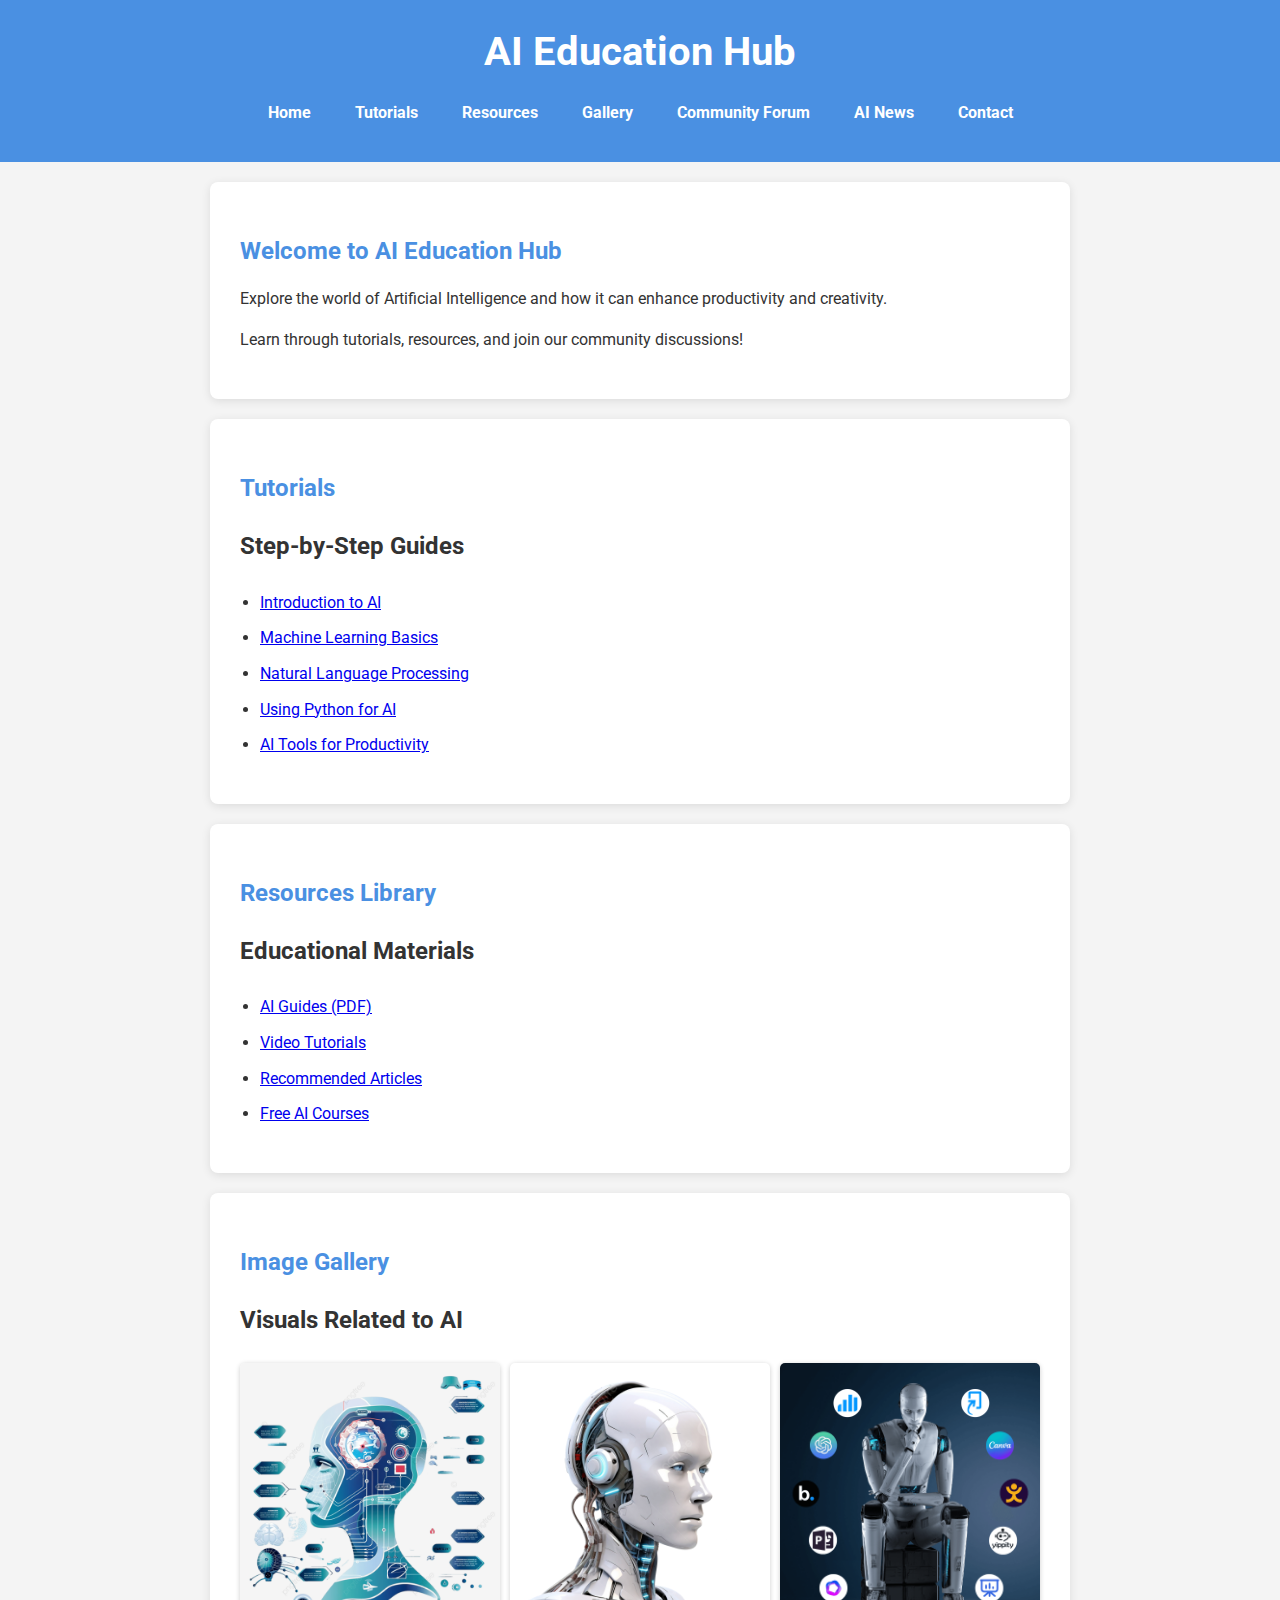
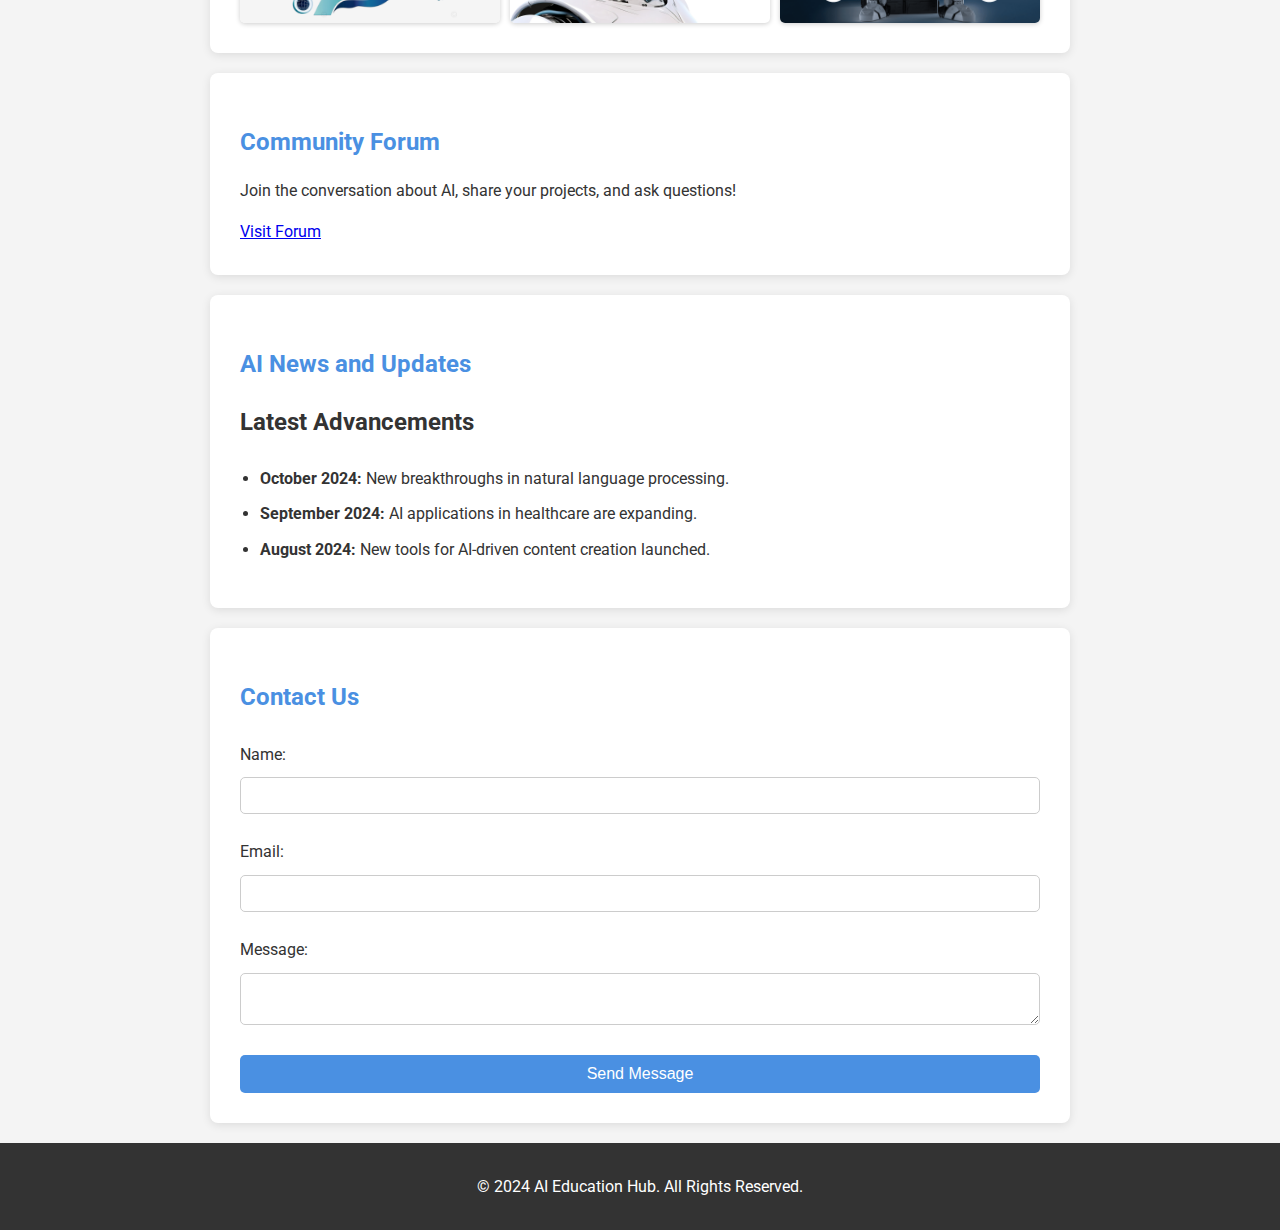
<file: index.html>
<!DOCTYPE html>
<html lang="en">
<head>
    <meta charset="UTF-8">
    <meta name="viewport" content="width=device-width, initial-scale=1.0">
    <title>AI Education Hub</title>
    <link rel="stylesheet" href="styles.css">
    <link rel="manifest" href="manifest.json">

    <link href="https://fonts.googleapis.com/css2?family=Roboto:wght@400;700&display=swap" rel="stylesheet">
</head>
<body>
    <header>
        <h1>AI Education Hub</h1>
        <nav>
            <ul>
                <li><a href="#home">Home</a></li>
                <li><a href="#tutorials">Tutorials</a></li>
                <li><a href="#resources">Resources</a></li>
                <li><a href="#gallery">Gallery</a></li>
                <li><a href="#forum">Community Forum</a></li>
                <li><a href="#news">AI News</a></li>
                <li><a href="#contact">Contact</a></li>
            </ul>
        </nav>
    </header>

    <section id="home">
        <h2>Welcome to AI Education Hub</h2>
        <p>Explore the world of Artificial Intelligence and how it can enhance productivity and creativity.</p>
        <p>Learn through tutorials, resources, and join our community discussions!</p>
    </section>

    <section id="tutorials">
        <h2>Tutorials</h2>
        <h3>Step-by-Step Guides</h3>
        <ul>
            <li><a href="Tutorials/introduction-to-ai.pdf">Introduction to AI</a></li>
            <li><a href="Tutorials/machine_learning_tutorial.pdf">Machine Learning Basics</a></li>
            <li><a href="Tutorials/Natural_Language_Processing.pdf">Natural Language Processing</a></li>
            <li><a href="Tutorials/aipython.pdf">Using Python for AI</a></li>
            <li><a href="Tutorials/ai-tools.pdf">AI Tools for Productivity</a></li>
        </ul>
    </section>

    <section id="resources">
        <h2>Resources Library</h2>
        <h3>Educational Materials</h3>
        <ul>
            <li><a href="#">AI Guides (PDF)</a></li>
            <li><a href="https://www.youtube.com/playlist?list=PL9ooVrP1hQOGHNaCT7_fwe9AabjZI1RjI">Video Tutorials</a></li>
            <li><a href="https://www.linkedin.com/pulse/10-most-interesting-articles-ai-may-31-2024-eric-porres-eykre/">Recommended Articles</a></li>
            <li><a href="https://www.classcentral.com/subject/ai">Free AI Courses</a></li>
        </ul>
    </section>

    <section id="gallery">
        <h2>Image Gallery</h2>
        <h3>Visuals Related to AI</h3>
        <div class="gallery-grid">
            <img src="images/infographic.png" alt="AI Infographic">
            <img src="images/ai-artwork.png" alt="AI Artwork">
            <img src="images/ai-tools.png" alt="AI Tools">
        </div>
    </section>

    <section id="forum">
        <h2>Community Forum</h2>
        <p>Join the conversation about AI, share your projects, and ask questions!</p>
        <a href="forum.html">Visit Forum</a>
    </section>

    <section id="news">
        <h2>AI News and Updates</h2>
        <h3>Latest Advancements</h3>
        <ul>
            <li><strong>October 2024:</strong> New breakthroughs in natural language processing.</li>
            <li><strong>September 2024:</strong> AI applications in healthcare are expanding.</li>
            <li><strong>August 2024:</strong> New tools for AI-driven content creation launched.</li>
        </ul>
    </section>

    <section id="contact">
        <h2>Contact Us</h2>
        <form>
            <label for="name">Name:</label>
            <input type="text" id="name" name="name" required>
            
            <label for="email">Email:</label>
            <input type="email" id="email" name="email" required>
            
            <label for="message">Message:</label>
            <textarea id="message" name="message" required></textarea>
            
            <button type="submit">Send Message</button>
        </form>
    </section>

    <footer>
        <p>&copy; 2024 AI Education Hub. All Rights Reserved.</p>
    </footer>
    <script>
    if ('serviceWorker' in navigator) {
        window.addEventListener('load', function() {
            navigator.serviceWorker.register('service-worker.js').then(function(registration) {
                console.log('Service Worker registered with scope:', registration.scope);
            }).catch(function(error) {
                console.log('Service Worker registration failed:', error);
            });
        });
    }
</script>

</body>
</html>
</file>
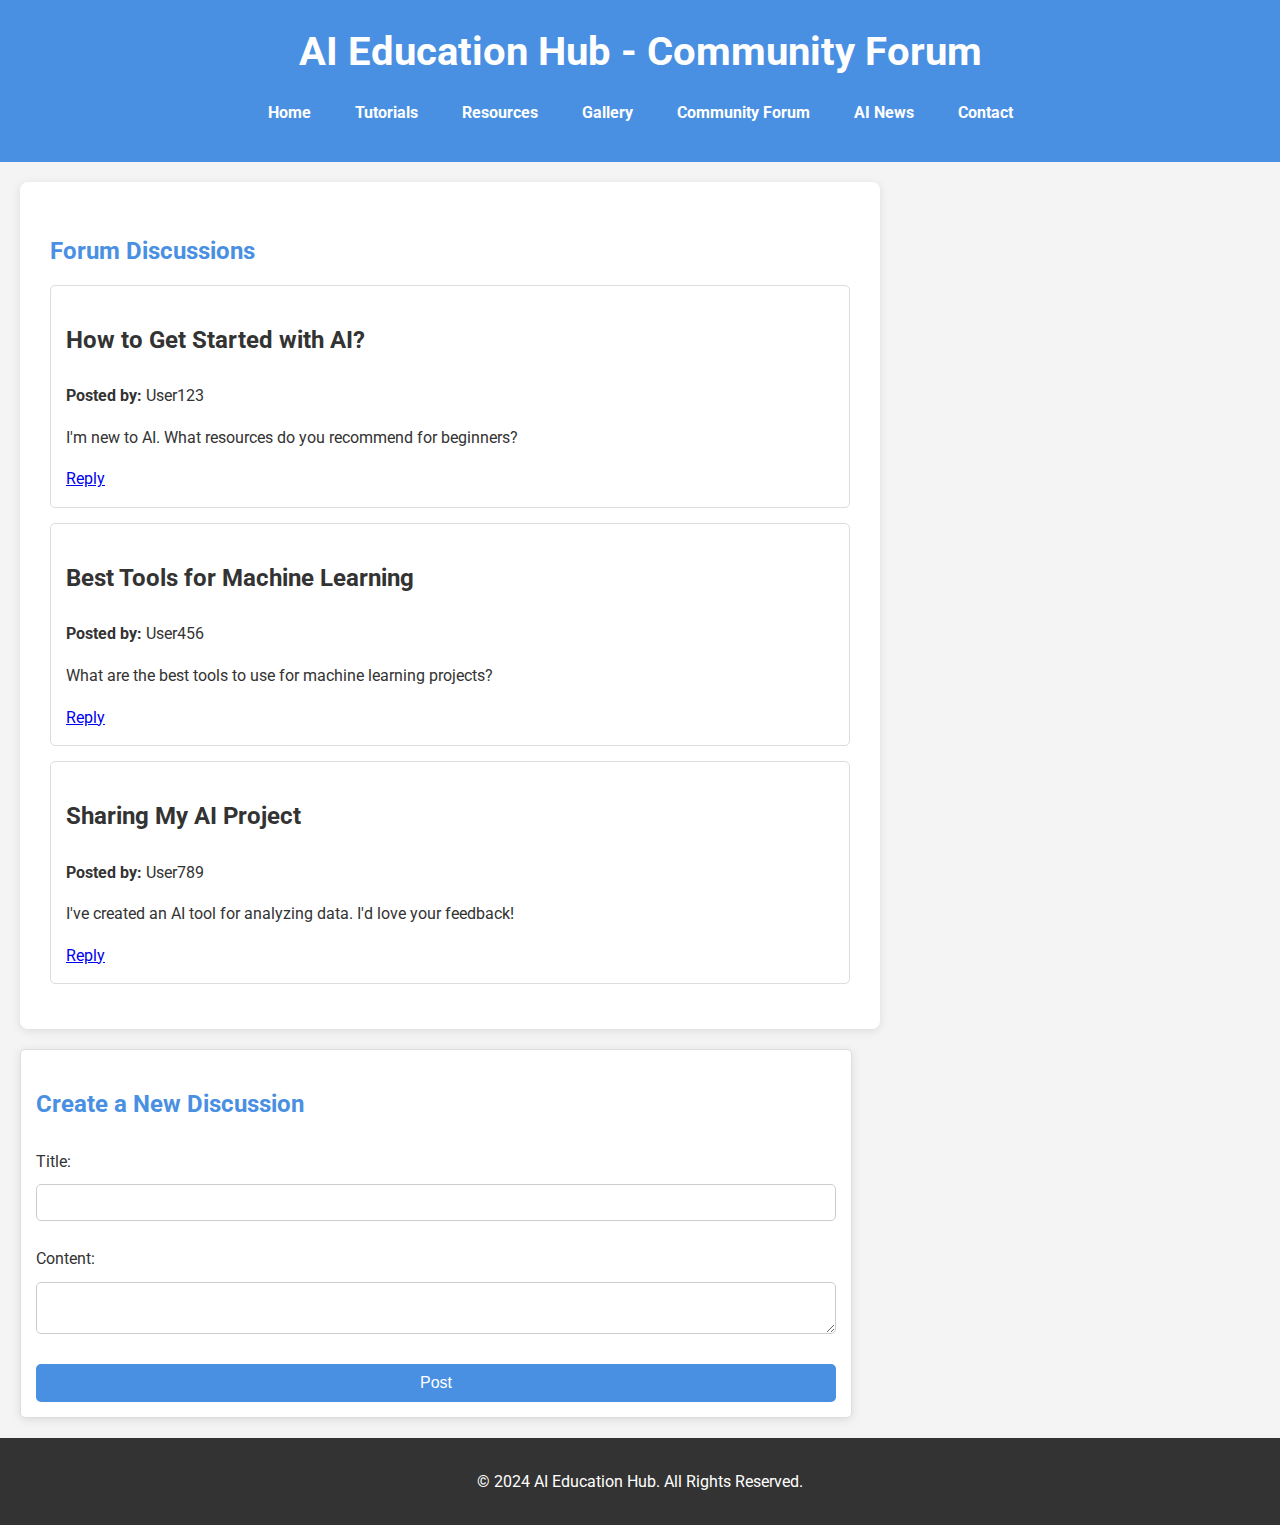
<file: forum.html>
<!DOCTYPE html>
<html lang="en">
<head>
    <meta charset="UTF-8">
    <meta name="viewport" content="width=device-width, initial-scale=1.0">
    <title>Community Forum - AI Education Hub</title>
    <link rel="stylesheet" href="styles.css">
    <link href="https://fonts.googleapis.com/css2?family=Roboto:wght@400;700&display=swap" rel="stylesheet">
</head>
<body>
    <header>
        <h1>AI Education Hub - Community Forum</h1>
        <nav>
            <ul>
                <li><a href="index.html">Home</a></li>
                <li><a href="index.html#tutorials">Tutorials</a></li>
                <li><a href="index.html#resources">Resources</a></li>
                <li><a href="index.html#gallery">Gallery</a></li>
                <li><a href="index.html#forum">Community Forum</a></li>
                <li><a href="index.html#news">AI News</a></li>
                <li><a href="index.html#contact">Contact</a></li>
            </ul>
        </nav>
    </header>

    <section id="forum-discussions">
        <h2>Forum Discussions</h2>

        <div class="discussion">
            <h3>How to Get Started with AI?</h3>
            <p><strong>Posted by:</strong> User123</p>
            <p>I'm new to AI. What resources do you recommend for beginners?</p>
            <a href="#">Reply</a>
        </div>

        <div class="discussion">
            <h3>Best Tools for Machine Learning</h3>
            <p><strong>Posted by:</strong> User456</p>
            <p>What are the best tools to use for machine learning projects?</p>
            <a href="#">Reply</a>
        </div>

        <div class="discussion">
            <h3>Sharing My AI Project</h3>
            <p><strong>Posted by:</strong> User789</p>
            <p>I've created an AI tool for analyzing data. I'd love your feedback!</p>
            <a href="#">Reply</a>
        </div>
    </section>

    <section id="new-post">
        <h2>Create a New Discussion</h2>
        <form>
            <label for="post-title">Title:</label>
            <input type="text" id="post-title" name="post-title" required>

            <label for="post-content">Content:</label>
            <textarea id="post-content" name="post-content" required></textarea>

            <button type="submit">Post</button>
        </form>
    </section>

    <footer>
        <p>&copy; 2024 AI Education Hub. All Rights Reserved.</p>
    </footer>
</body>
</html>
</file>
<file: styles.css>
/* General styles */
body {
    font-family: 'Roboto', sans-serif;
    margin: 0;
    padding: 0;
    line-height: 1.6;
    background-color: #f4f4f4;
    color: #333;
}

header {
    background-color: #4a90e2;
    color: #fff;
    padding: 20px;
    text-align: center;
}

header h1 {
    margin: 0;
    font-size: 2.5em;
}

nav ul {
    list-style-type: none;
    padding: 0;
}

nav ul li {
    display: inline;
    margin: 0 20px;
}

nav ul li a {
    color: #fff;
    text-decoration: none;
    font-weight: bold;
    transition: color 0.3s;
    
}

nav ul li a:hover {
    color: #ffe600;
}

/* Section styles */
section {
    padding: 30px;
    background: #fff;
    margin: 20px auto;
    border-radius: 8px;
    box-shadow: 0 2px 10px rgba(0, 0, 0, 0.1);
    max-width: 800px;
}

h2 {
    color: #4a90e2;
}

h3 {
    margin-top: 20px;
    font-size: 1.5em;
}

ul {
    padding-left: 20px;
}

ul li {
    margin: 10px 0;
}

.gallery-grid {
    display: grid;
    grid-template-columns: repeat(auto-fill, minmax(200px, 1fr));
    gap: 10px;
}

.gallery-grid img {
    width: 100%;
    border-radius: 5px;
    box-shadow: 0 1px 5px rgba(0, 0, 0, 0.2);
}

/* Form styles */
form {
    display: flex;
    flex-direction: column;
}

form label {
    margin-top: 10px;
}

form input,
form textarea {
    padding: 10px;
    border: 1px solid #ccc;
    border-radius: 5px;
    margin-top: 5px;
}

form button {
    margin-top: 15px;
    padding: 10px;
    border: none;
    border-radius: 5px;
    background-color: #4a90e2;
    color: #fff;
    cursor: pointer;
    transition: background-color 0.3s;
}

form button:hover {
    background-color: #3a78b0;
}

/* Footer styles */
footer {
    text-align: center;
    padding: 15px;
    background-color: #333;
    color: #fff;
}

/* Media Queries for responsiveness */
@media (max-width: 768px) {
    header h1 {
        font-size: 2em;
    }
    
    nav ul li {
        display: block;
        margin: 10px 0;
    }

    section {
        margin: 10px;
        padding: 20px;
    }
}

/* Forum Section Styles */
#forum-discussions {
    margin: 20px;
}

.discussion {
    border: 1px solid #ddd;
    padding: 15px;
    margin-bottom: 15px;
    border-radius: 5px;
}

h2 {
    margin-bottom: 15px;
}

#new-post {
    margin: 20px;
    padding: 15px;
    border: 1px solid #ddd;
    border-radius: 5px;
}

form {
    display: flex;
    flex-direction: column;
}

form label {
    margin-bottom: 5px;
}

form input,
form textarea {
    margin-bottom: 15px;
    padding: 10px;
    border: 1px solid #ccc;
    border-radius: 5px;
}

form button {
    padding: 10px;
    border: none;
    border-radius: 5px;
    background-color: #4a90e2;
    color: white;
    font-size: 16px;
    cursor: pointer;
}

form button:hover {
    background-color: #357ABD;
}
</file>
